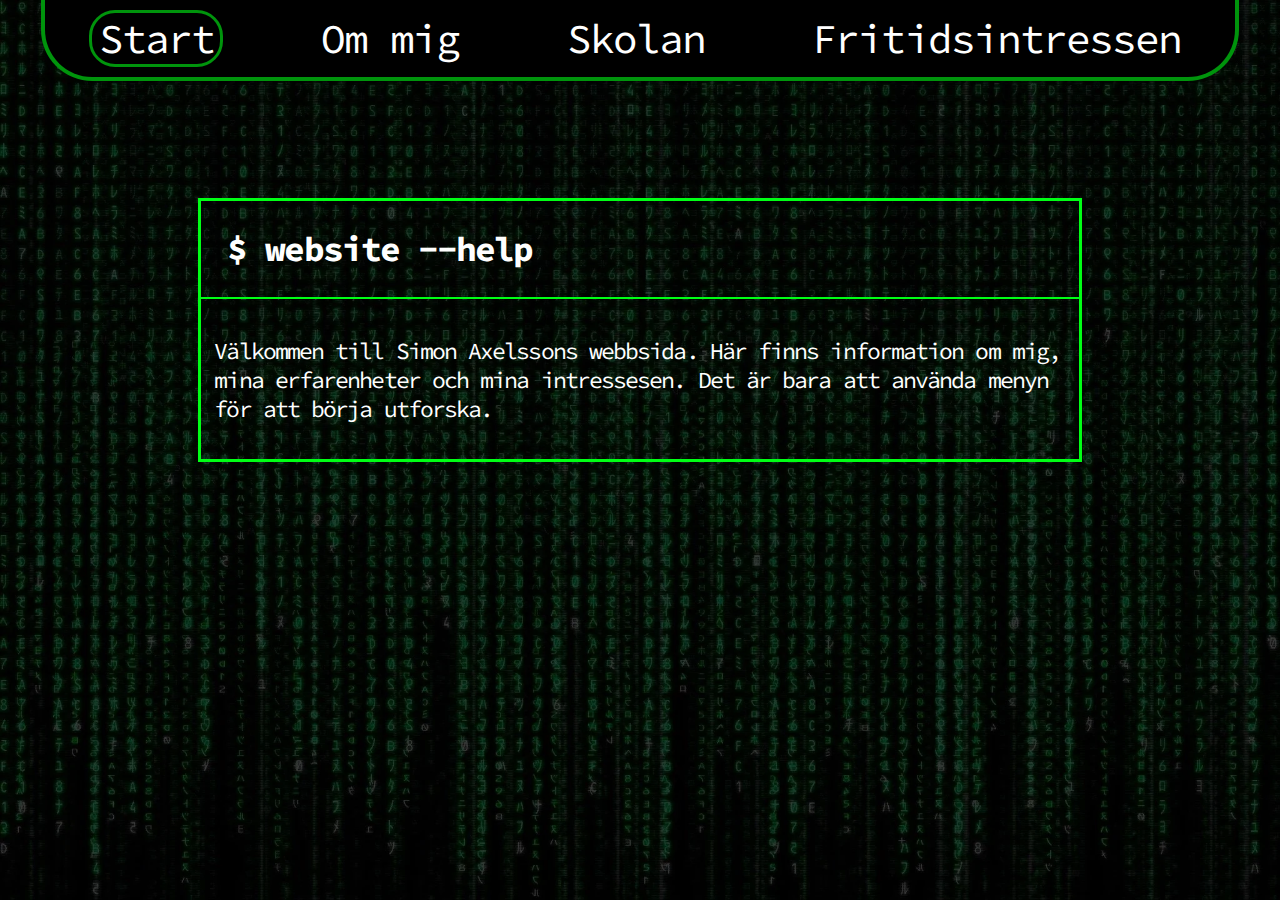
<file: index.html>
<!DOCTYPE html>
<html lang="en">
    <head>
        <meta charset="UTF-8">
        <meta name="viewport" content="width=device-width, initial-scale=1.0">
        <link rel="stylesheet" href="style.css">
        <link rel="icon" type="image/x-icon" href="Favicon.ico"> <!-- https://www.flaticon.com/free-icon/cv_11937754 -->
        <title>Simon Axelsson - Start</title>

        <link rel="stylesheet" href="https://fonts.googleapis.com/css2?family=Source+Code+Pro&display=swap">
    </head>
    <body>
        <!-- Div för navigation -->
        <div class="menu_bar">
            <div class="menu_text highlighter">Start</div>
            <div class="menu_text"><a href="me.html">Om mig</a></div>
            <div class="menu_text"><a href="mySchool.html">Skolan</a></div>
            <div class="menu_text"><a href="interests.html">Fritidsintressen</a></div>
        </div>
        <!-- Div för innehåll -->
        <div class="content">
            <table>
                <tr>
                    <th>
                        <h2>$ website --help</h2>
                    </th>
                </tr>
                <tr>
                    <td>
                        <p>
                            Välkommen till Simon Axelssons webbsida. Här finns information om mig, mina erfarenheter och mina intressesen. Det är bara att använda menyn för att börja utforska.
                        </p>
                    </td>
                </tr>
            </table>
        </div>
    </body>
</html>
</file>
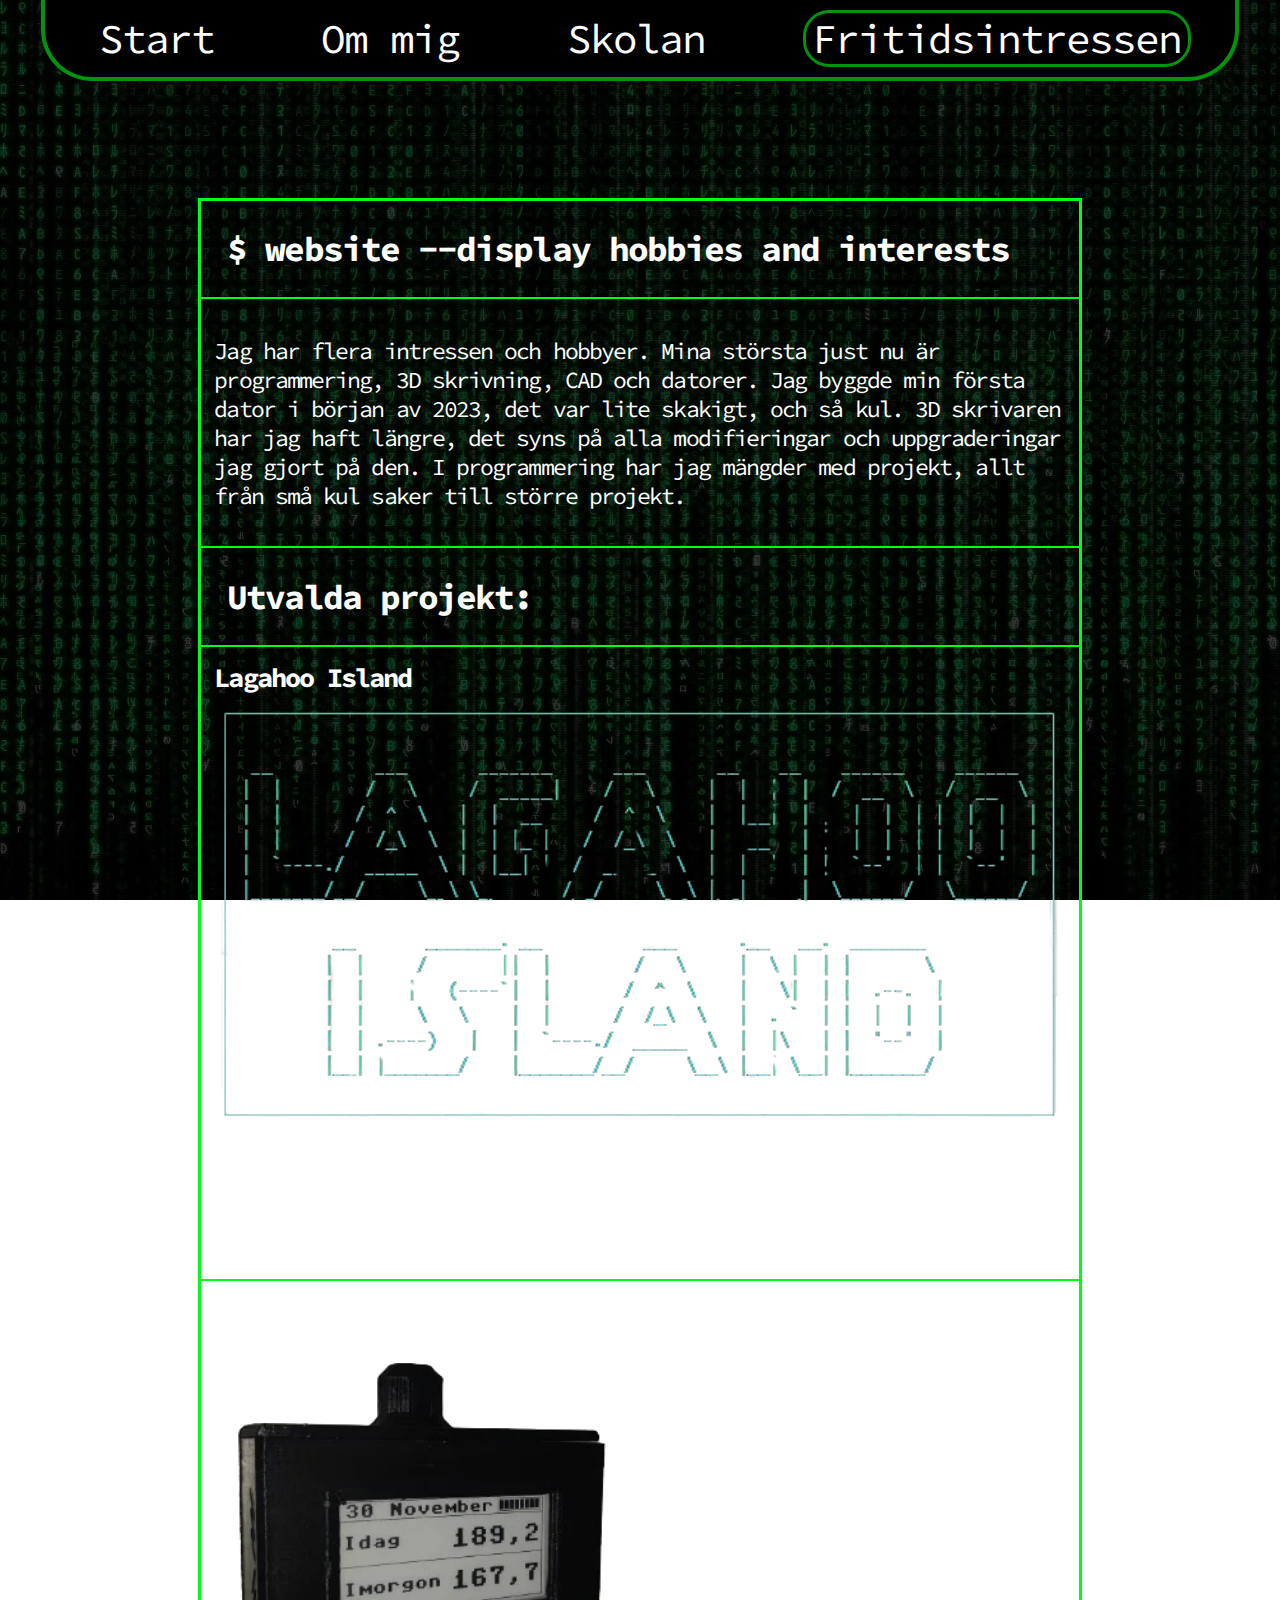
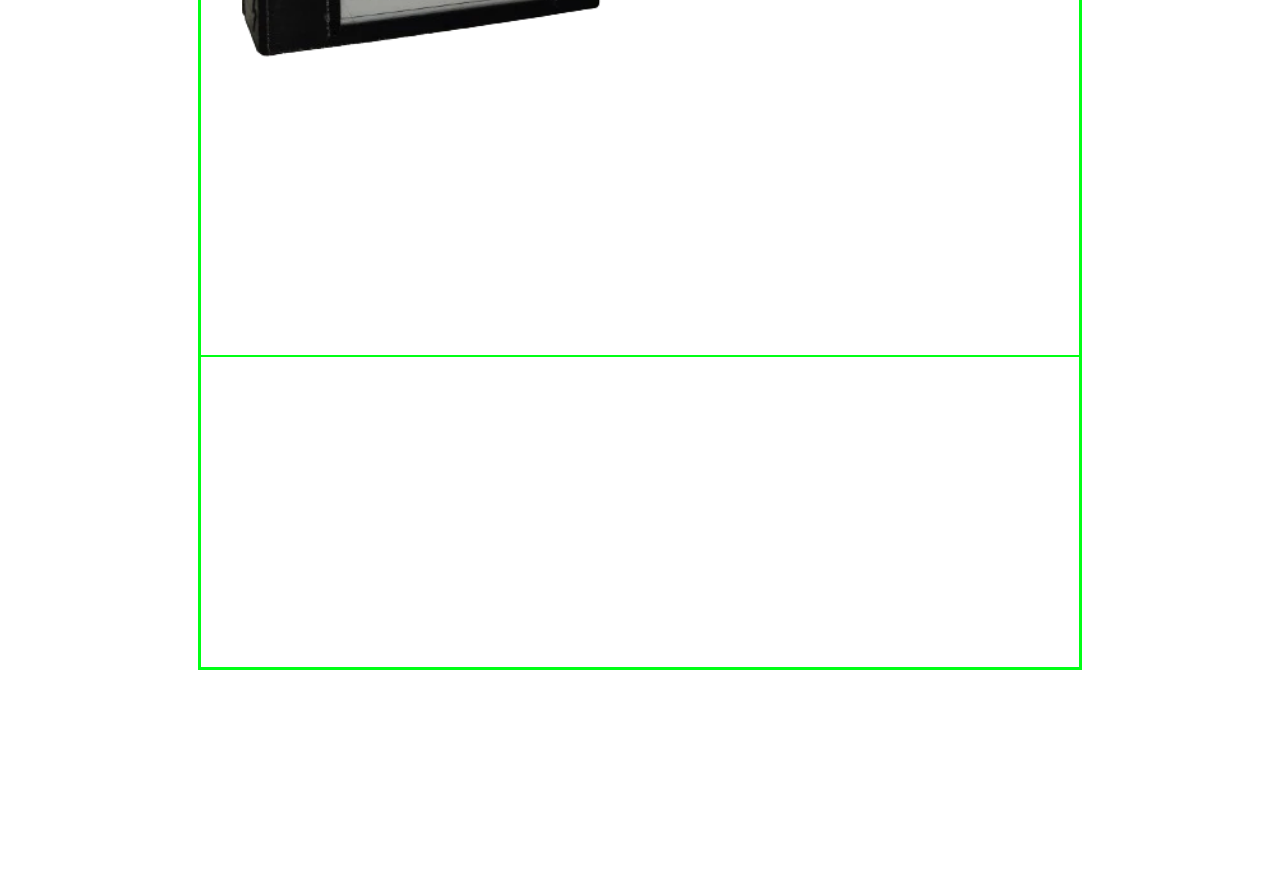
<file: interests.html>
<!DOCTYPE html>
<html lang="en">
    <head>
        <meta charset="UTF-8">
        <meta name="viewport" content="width=device-width, initial-scale=1.0">
        <link rel="stylesheet" href="style.css">
        <link rel="icon" type="image/x-icon" href="Favicon.ico"> <!-- https://www.flaticon.com/free-icon/cv_11937754 -->
        <title>Simon Axelsson - Fritidsintressen</title>

        <link rel="stylesheet" href="https://fonts.googleapis.com/css2?family=Source+Code+Pro&display=swap">
    </head>
    <body>
        <!-- Div för navigation -->
        <div class="menu_bar">
            <div class="menu_text"><a href="index.html">Start</a></div>
            <div class="menu_text"><a href="me.html">Om mig</a></div>
            <div class="menu_text"><a href="mySchool.html">Skolan</a></div>
            <div class="menu_text highlighter">Fritidsintressen</div>
        </div>
        <!-- Div för innehåll -->
        <div class="content">
            <table>
                <tr>
                    <th>
                        <h2>$ website --display hobbies and interests</h2>
                    </th>
                </tr>
                <tr>
                    <td>
                        <p>
                            Jag har flera intressen och hobbyer. Mina största just nu är programmering, 3D skrivning, CAD och datorer. Jag byggde min första dator i början av 2023, det var lite skakigt, och så kul. 3D skrivaren har jag haft längre, det syns på alla modifieringar och uppgraderingar jag gjort på den. I programmering har jag mängder med projekt, allt från små kul saker till större projekt.
                        </p>
                    </td>
                </tr>
                <tr>
                    <th>
                        <h2>Utvalda projekt:</h2>
                    </th>
                </tr>
                <tr>
                    <td>
                        <h3>Lagahoo Island</h3>
                        <div class="image_container">
                            <img src="Lagahoo_main_menu.webp" alt="Lagahoo Island startmeny">
                        </div>
                        <p>
                            Ett textbaserat äventyrs spel som jag och två klasskompisar har utveklat. Ett projekt vi gör i programmerings kursen som en del av att lära sig Python.
                        </p>
                    </td>
                </tr>
                <tr>
                    <td>
                        <h3>Current Cost elprisskärm</h3>
                        <div class="small_image_container">
                            <img src="Current_cost.webp" alt="Bild av current cost produkt">
                        </div>
                        <p>
                            Det är vad det låter som, en liten dator kopplad till en skärm som visar elpriset. Priset hämtas med an api en gång om dagen och visas sedan på skärmen. Det häftiga med detta projektet är att jag har gjort så mycket själv. Nästan all mjukvara har jag skrivit själv och sedan designat och skrivit ut chassit. Jag gjorde den första versionen innan entreprenörskapet började, men i samband med kursen fick projektet nytt liv och jag gjorde en andra version.
                        </p>
                    </td>
                </tr>
                <tr>
                    <td>
                        <h3>API verktyg</h3>
                        <p>
                            Det här var ett av de roligare projekten. Kort sagt så behövde min pappas jobb ett verktyg för att ladda upp filer till en databas med api. Jag tyckte det lät som en fantastisk möjlighet att lära sig mer om Python och api, så jag började direkt. Det var också första gången jag gjorde något med en användargränssnitt. Det slutgiltiga programmet kunde läsa in data från en excel fil, konvertera den till pdf filer, signera filerna och sedan skicka iväg dem.
                        </p>
                    </td>
                </tr>
            </table>
        </div>
    </body>
</html>
</file>
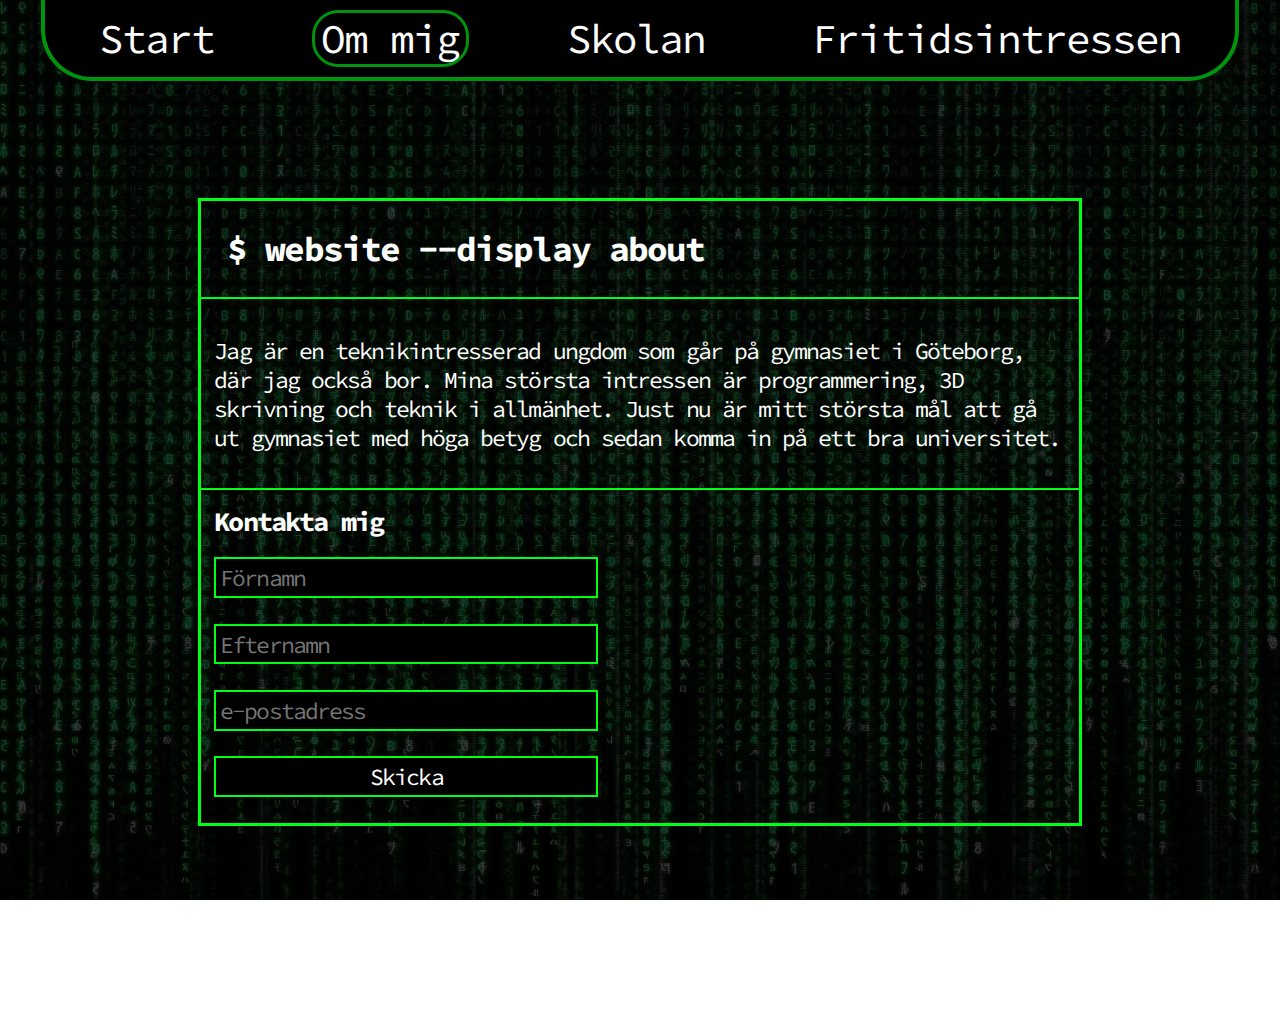
<file: me.html>
<!DOCTYPE html>
<html lang="en">
    <head>
        <meta charset="UTF-8">
        <meta name="viewport" content="width=device-width, initial-scale=1.0">
        <link rel="stylesheet" href="style.css">
        <link rel="icon" type="image/x-icon" href="Favicon.ico"> <!-- https://www.flaticon.com/free-icon/cv_11937754 -->
        <title>Simon Axelsson - Om mig</title>

        <link rel="stylesheet" href="https://fonts.googleapis.com/css2?family=Source+Code+Pro&display=swap">
    </head>
    <body>
        <!-- Div för navigation -->
        <div class="menu_bar">
            <div class="menu_text"><a href="index.html">Start</a></div>
            <div class="menu_text highlighter">Om mig</div>
            <div class="menu_text"><a href="mySchool.html">Skolan</a></div>
            <div class="menu_text"><a href="interests.html">Fritidsintressen</a></div>
        </div>
        <!-- Div för innehåll -->
        <div class="content">
            <table>
                <tr>
                    <th>
                        <h2>$ website --display about</h2>
                    </th>
                </tr>
                <tr>
                    <td>
                        <p>
                            Jag är en teknikintresserad ungdom som går på gymnasiet i Göteborg, där jag också bor. Mina största intressen är programmering, 3D skrivning och teknik i allmänhet. Just nu är mitt största mål att gå ut gymnasiet med höga betyg och sedan komma in på ett bra universitet.
                        </p>
                    </td>
                </tr>
                <tr>
                    <td>
                        <h3>Kontakta mig</h3>
                            <form>
                            <!-- <label for="fname">Förnamn:</label> -->
                            <input type="text" name="fname" id="fname" placeholder="Förnamn" required><br>

                            <!-- <label for="lname">Efternamn:</label> -->
                            <input type="text" name="lname" id="lname" placeholder="Efternamn" required><br>

                            <!-- <label for="email">e-postadress:</label> -->
                            <input type="text" name="email" id="email" placeholder="e-postadress" required><br>

                            <input type="submit" value="Skicka">
                        </form>
                    </td>
                </tr>
            </table>
        </div>
    </body>
</html>
</file>
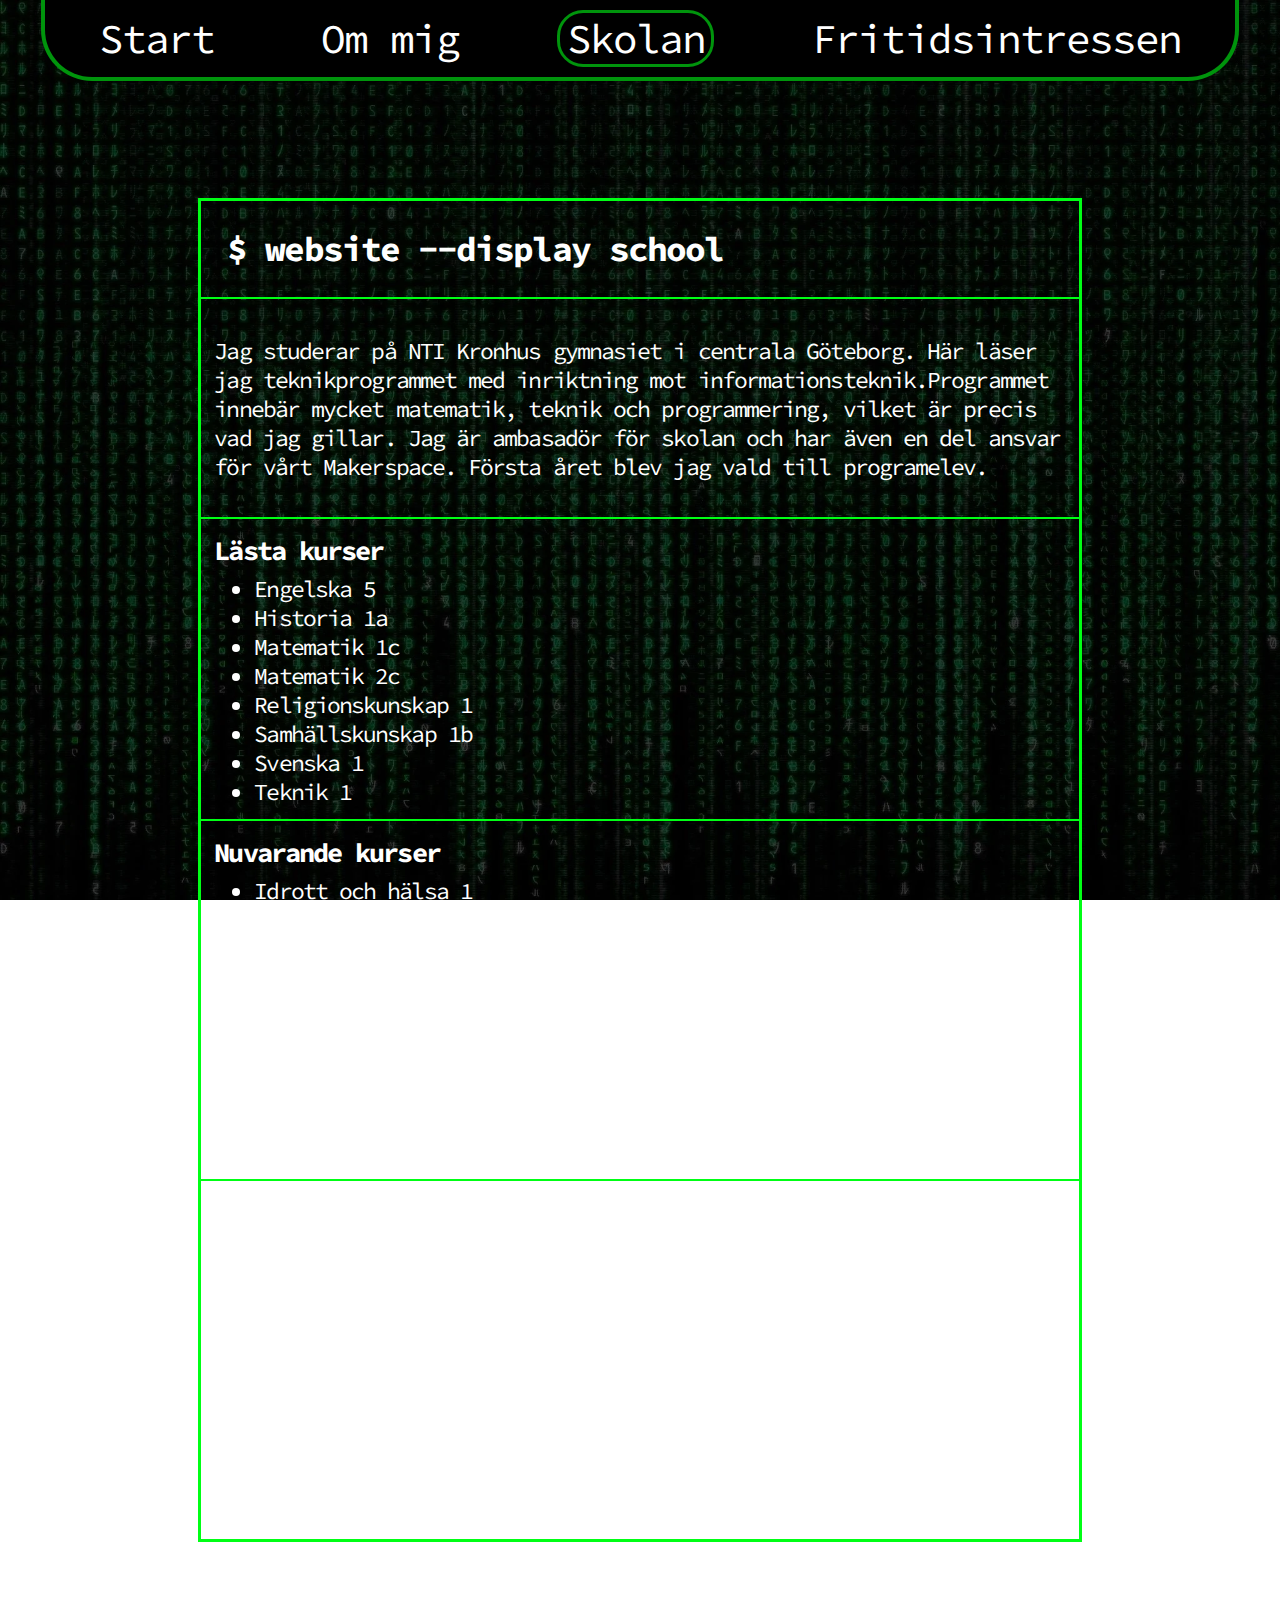
<file: mySchool.html>
<!DOCTYPE html>
<html lang="en">
    <head>
        <meta charset="UTF-8">
        <meta name="viewport" content="width=device-width, initial-scale=1.0">
        <link rel="stylesheet" href="style.css">
        <link rel="icon" type="image/x-icon" href="Favicon.ico"> <!-- https://www.flaticon.com/free-icon/cv_11937754 -->
        <title>Simon Axelsson - Skolan</title>

        <link rel="stylesheet" href="https://fonts.googleapis.com/css2?family=Source+Code+Pro&display=swap">
    </head>
    <body>
        <!-- Div för navigation -->
        <div class="menu_bar">
            <div class="menu_text"><a href="index.html">Start</a></div>
            <div class="menu_text"><a href="me.html">Om mig</a></div>
            <div class="menu_text highlighter">Skolan</div>
            <div class="menu_text"><a href="interests.html">Fritidsintressen</a></div>
        </div>
        <!-- Div för innehåll -->
        <div class="content">
            <table>
                <tr>
                    <th>
                        <h2>$ website --display school</h2>
                    </th>
                </tr>
                <tr>
                    <td>
                        <p>
                            Jag studerar på NTI Kronhus gymnasiet i centrala Göteborg. Här läser jag teknikprogrammet med inriktning mot informationsteknik.Programmet innebär mycket matematik, teknik och programmering, vilket är precis vad jag gillar. Jag är ambasadör för skolan och har även en del ansvar för vårt Makerspace. Första året blev jag vald till programelev.
                        </p>
                    </td>
                </tr>
                <tr>
                    <td>
                        <h3>Lästa kurser</h3>
                        <ul>
                            <li>Engelska 5</li>
                            <li>Historia 1a</li>
                            <li>Matematik 1c</li>
                            <li>Matematik 2c</li>
                            <li>Religionskunskap 1</li>
                            <li>Samhällskunskap 1b</li>
                            <li>Svenska 1</li>
                            <li>Teknik 1</li>
                        </ul>
                    </td>
                </tr>
                <tr>
                    <td>
                        <h3>Nuvarande kurser</h3>
                        <ul>
                            <li>Idrott och hälsa 1</li>
                            <li>Entreprenörskap</li>
                            <li>Engelska 6</li>
                            <li>Matematik 3c</li>
                            <li>Svenska 2</li>
                            <li>Fysik 1</li>
                            <li>Dator- och nätverksteknik</li>
                            <li>Programmering 1</li>
                            <li>Webbutveckling 1</li>
                            <li>Tillämpad programmering</li>
                        </ul>
                    </td>
                </tr>
                <tr>
                    <td>
                        <h3>Kommande kurser</h3>
                        <ul>
                            <li>Svenska 3</li>
                            <li>Kemi 1</li>
                            <li>Programmering 2</li>
                            <li>Webbserverprogrammering 1</li>
                            <li>Webbutveckling 2</li>
                            <li>Matematik 4c</li>
                            <li>Fysik 2</li>
                            <li>Individuellt val 1</li>
                            <li>Individuellt val 2</li>
                            <li>Gymnasiearbete</li>
                        </ul>
                    </td>
                </tr>
            </table>
        </div>
    </body>
</html>
</file>
<file: style.css>
html {
    scroll-behavior: smooth;
}

body {
    background-image: url(Background.webp);
    background-size: cover;
    background-attachment: fixed;
    
    text-align: center;
    color: white;
    font-family: Source Code Pro;
    letter-spacing: -0.15vw;
}

a {
    color: inherit;
    text-decoration: none;
}

.menu_bar {
    position: fixed;
    background-color: black;

    display: flex;
    justify-content: space-around;
    align-items: center;
    
    top: 0px;
    right: 3.2%;
    left: 3.2%;
    height: 6vw;
    border-bottom-left-radius: 4vw;
    border-bottom-right-radius: 4vw;
    
    border-left: 4px solid #00940C;
    border-bottom: 4px solid #00940C;
    border-right: 4px solid #00940C;
}

.menu_text {
    font-size: 3.2vw;

    padding-left: 0.5vw;
    padding-right: 0.5vw;
}

.highlighter {
    border-radius: 1.8vw;
    outline: 3px solid #00940C;
}

/* För allt inehåll */
.content {
    display: inline-block;

    text-align: left;
    font-size: 1.8vw;

    margin-top: 15%;
    margin-bottom: 15%;
    width: 70%;
}

/* Tabell styling */
.content table {
    border: 3px solid #00FF15;
    border-collapse: collapse;
}

.content tr {
    border: 2px solid #00FF15;
}

.content th, td {
    display: inline-block;

    margin: 1vw;
}

/* Formulär */
.content input {
    box-sizing: border-box;
    width: 30vw;
    margin-top: 1vw;
    margin-bottom: 1vw;
    padding: 0.3vw;

    background-color: black;
    border: 2px solid #00FF15;
    
    color: white;
    font-family: Source Code Pro;
    letter-spacing: -0.15vw;
    font-size: 1.8vw;
}

.content input[type="submit"] {
    cursor: pointer;
}

/* Andra element */
.content ul {
    margin-top: 0;
    margin-bottom: 0;
    padding-top: 0;
    padding-bottom: 0;
}

.content h2 {
    margin: 1vw;
}

.content h3 {
    margin-top: 0;
    margin-bottom: 0.5vw;
}

/* Bilder */
.image_container img {
    width: 100%;
    height: 100%;
}

.small_image_container img {
    width: 50%;
    height: 50%;
}
</file>
